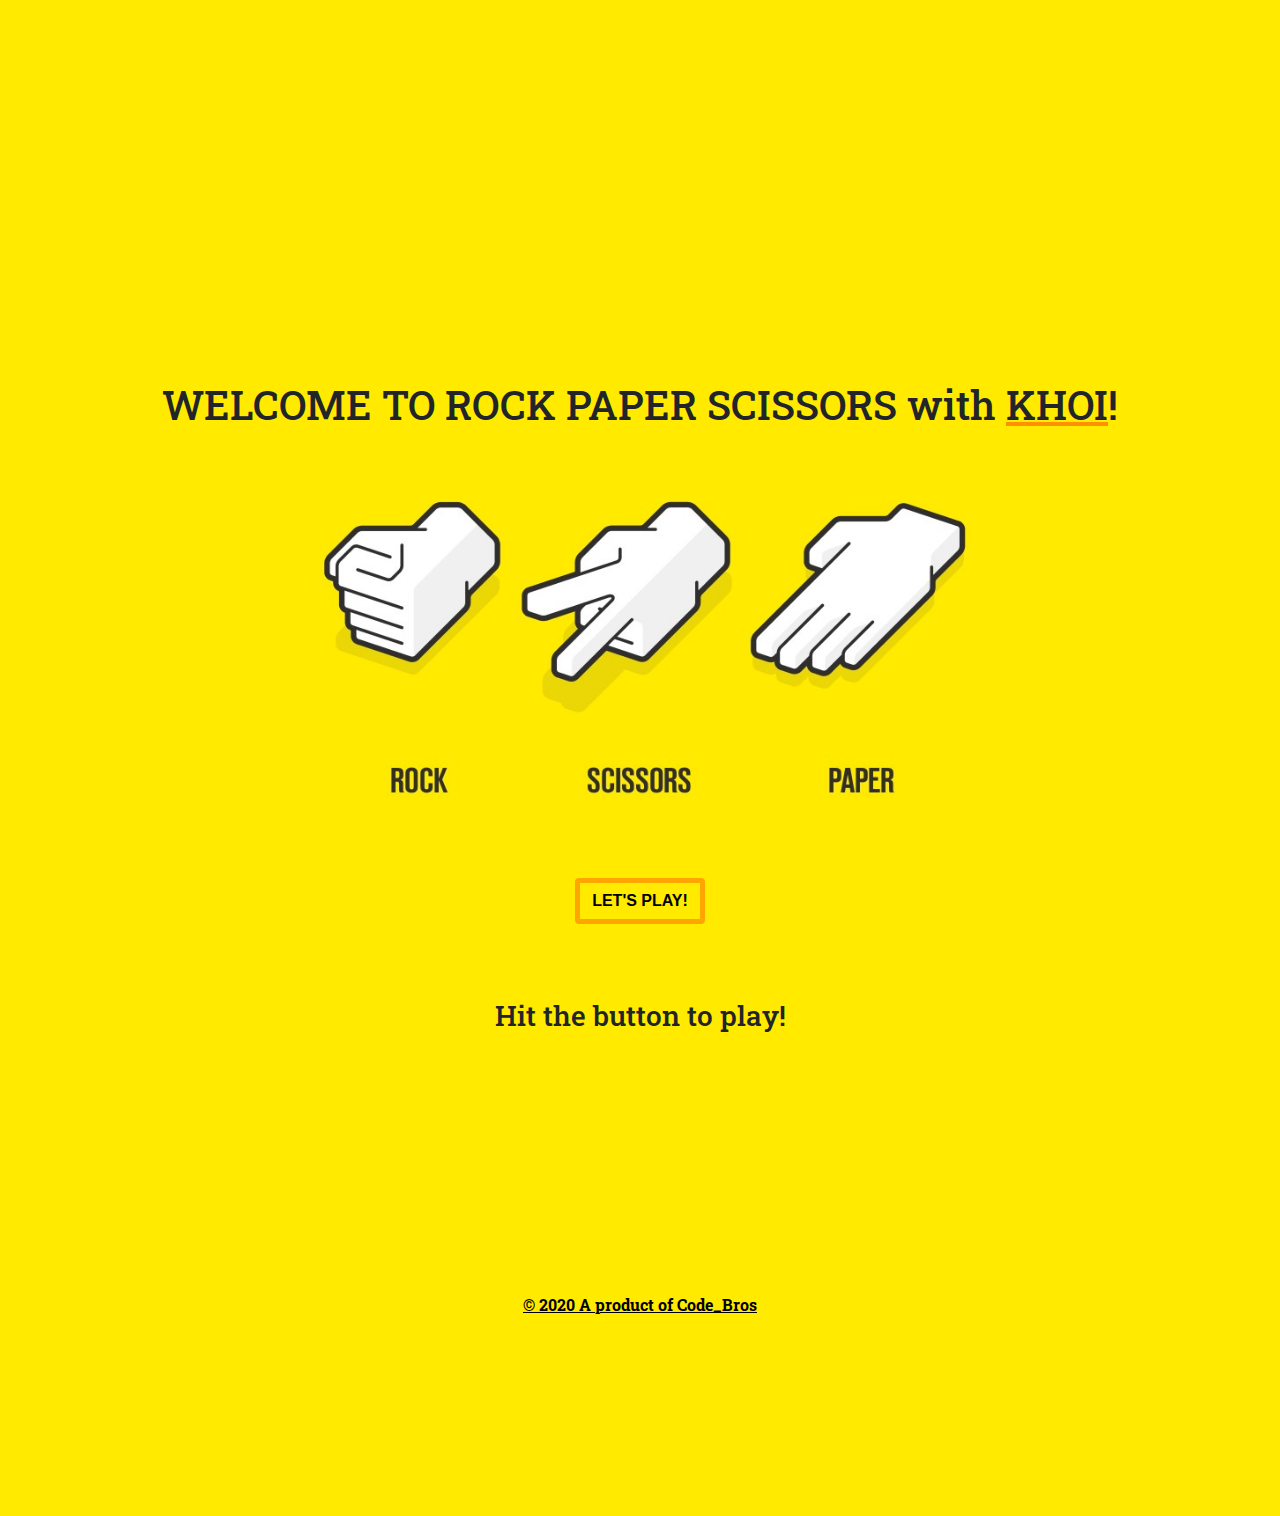
<file: index.html>
<!DOCTYPE html>
<html lang="en">
<head>
    <meta charset="UTF-8">
    <meta name="viewport" content="width=device-width, initial-scale=1.0">
    <link rel="stylesheet" type="text/css" href="css/main.css" >
    <link rel="icon" href="favicon.ico">
    <link href="https://fonts.googleapis.com/css2?family=Roboto+Slab:wght@900&display=swap" rel="stylesheet">
    <link rel="stylesheet" href="https://maxcdn.bootstrapcdn.com/bootstrap/4.4.1/css/bootstrap.min.css">
    <title>Rock Paper Scissors</title>
</head>
<body>
    <div class="container-fluid">     
        <div class="row" style="padding-top: 30%;">
            <div class="col">
                <h1>WELCOME TO ROCK PAPER SCISSORS with <span style="text-decoration: underline; text-decoration-color: rgb(255, 145, 0);">KHOI</span>!</h1>
            </div>
        </div>

        <div class="row">
            <div class="col">
                <ul>
                    <li><img src="background.jpg" width="60%" alt="Rock Paper Scissors"/></li>
                    <li><button id="letsplay" type="button" class="btn btn-outline-primary">LET'S PLAY!</button></li>
                    <li><h3>Hit the button to play!</h3> </li>
                </ul>
            </div>            
        </div>

        <div class="row">            
            <div class="popup-rule">
                <div class="row">
                    <div class="col">
                        <h3 id="popup-heading" style="color: gold;">RULES:</h3>
                        <h5>Anyone who gets 3 points first will be the winner!</h5>
                    </div>
                </div>

                <div class="row">
                    <div class="col">
                        <a href="./gamestart.html"><button type="button" class="btn btn-outline-primary">CONTINUE</button></a>
                    </div>
                </div>                
            </div>            
        </div>

        <footer>
            <div class="row" style="padding: 15% 0%;">
                <div class="col">
                    <a href="https://khoiuna.github.io/code_bros.github.io/index.html" target="_blank"><h6 style="font-weight: bold; color:black; text-decoration: underline;">&copy; 2020 A product of Code_Bros</h6></a>
                </div>            
            </div>            
        </footer>

    </div>    

    <script src="https://ajax.googleapis.com/ajax/libs/jquery/3.4.1/jquery.min.js"></script>
    <script src="https://cdnjs.cloudflare.com/ajax/libs/popper.js/1.16.0/umd/popper.min.js"></script>
    <script src="https://maxcdn.bootstrapcdn.com/bootstrap/4.4.1/js/bootstrap.min.js"></script>
    <script src="js/script-index.js"></script>
</body>
</html>
</file>
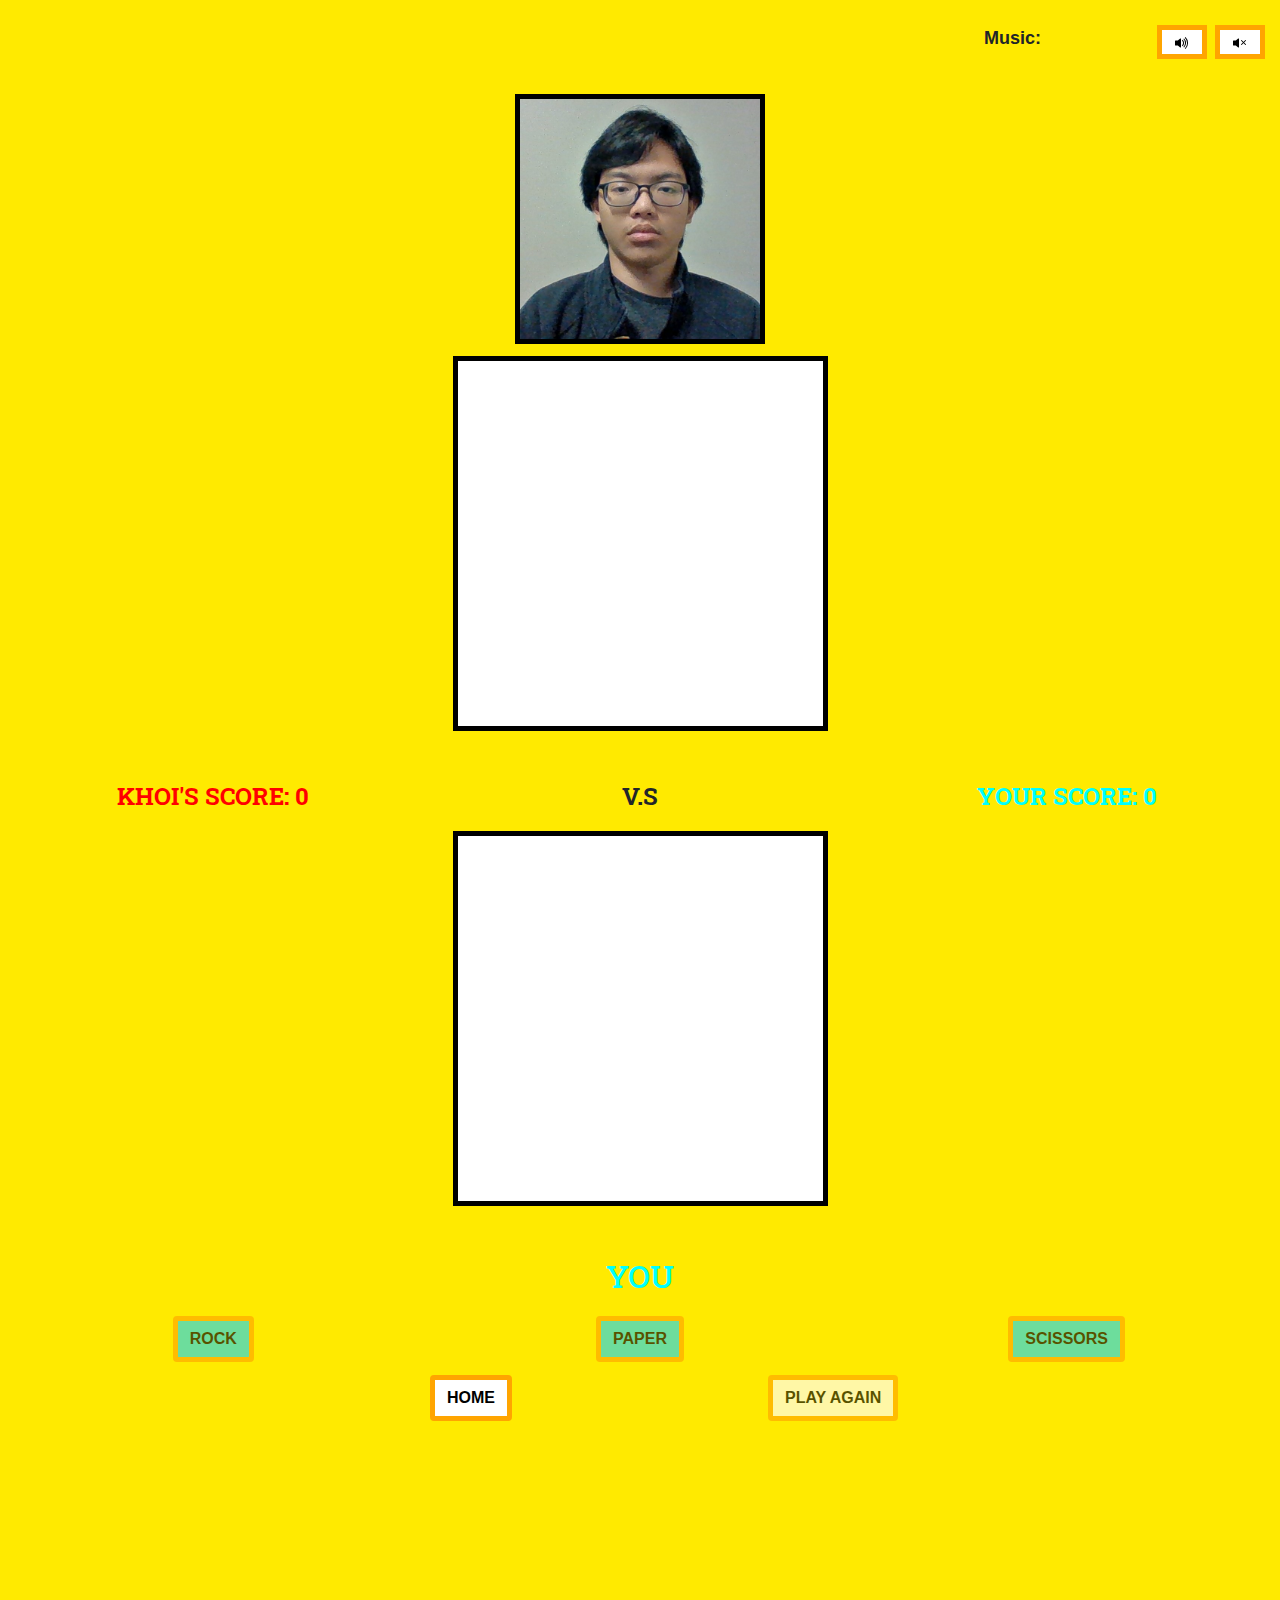
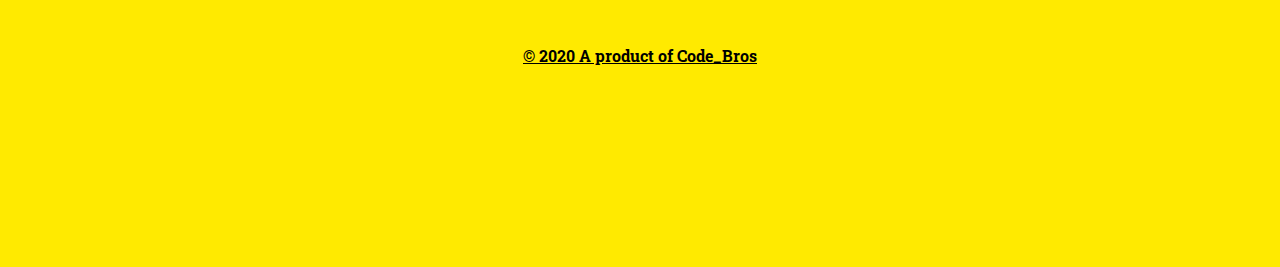
<file: gamestart.html>
<!DOCTYPE html>
<html lang="en">
<head>
    <meta charset="UTF-8">
    <meta name="viewport" content="width=device-width, initial-scale=1.0">
    <link rel="stylesheet" type="text/css" href="css/main.css" >
    <link rel="icon" href="favicon.ico">
    <link href="https://fonts.googleapis.com/css2?family=Roboto+Slab:wght@900&display=swap" rel="stylesheet">
    <link rel="stylesheet" href="https://maxcdn.bootstrapcdn.com/bootstrap/4.4.1/css/bootstrap.min.css">    
    <title>Game Starts</title>
</head>
<body>     
    <div class="container-fluid">  
        <div class="row" style="padding-top: 2%;">
            <div class="col-sm-10" style="text-align: right; padding-right: 2%;">
                <p style="font-size: large; font-weight: bold; margin-bottom: 1%;">Music:</p>
                <!-- Background music -->        
                <audio id="bgmusic" autoplay controls loop style="display: none;"><source src="bgmusic.mp3" type="audio/mpeg"></audio>    
            </div>

            <div class="col-sm-2" style="text-align: right;">                                               
                <button style="width: 50px; background-color: white;" onclick="play()">
                    <svg class="bi bi-volume-up-fill" width="1em" height="1em" viewBox="0 0 16 16" fill="currentColor" xmlns="http://www.w3.org/2000/svg">
                        <path d="M11.536 14.01A8.473 8.473 0 0014.026 8a8.473 8.473 0 00-2.49-6.01l-.708.707A7.476 7.476 0 0113.025 8c0 2.071-.84 3.946-2.197 5.303l.708.707z"/>
                        <path d="M10.121 12.596A6.48 6.48 0 0012.025 8a6.48 6.48 0 00-1.904-4.596l-.707.707A5.483 5.483 0 0111.025 8a5.483 5.483 0 01-1.61 3.89l.706.706z"/>
                        <path d="M8.707 11.182A4.486 4.486 0 0010.025 8a4.486 4.486 0 00-1.318-3.182L8 5.525A3.489 3.489 0 019.025 8 3.49 3.49 0 018 10.475l.707.707z"/>
                        <path fill-rule="evenodd" d="M6.717 3.55A.5.5 0 017 4v8a.5.5 0 01-.812.39L3.825 10.5H1.5A.5.5 0 011 10V6a.5.5 0 01.5-.5h2.325l2.363-1.89a.5.5 0 01.529-.06z" clip-rule="evenodd"/>
                    </svg>
                </button>            
            
                <button style="width: 50px; background-color: white; margin-left: 2%;" onclick="mute()">
                    <svg class="bi bi-volume-mute-fill" width="1em" height="1em" viewBox="0 0 16 16" fill="currentColor" xmlns="http://www.w3.org/2000/svg">
                        <path fill-rule="evenodd" d="M6.717 3.55A.5.5 0 017 4v8a.5.5 0 01-.812.39L3.825 10.5H1.5A.5.5 0 011 10V6a.5.5 0 01.5-.5h2.325l2.363-1.89a.5.5 0 01.529-.06zm7.137 1.596a.5.5 0 010 .708l-4 4a.5.5 0 01-.708-.708l4-4a.5.5 0 01.708 0z" clip-rule="evenodd"/>
                        <path fill-rule="evenodd" d="M9.146 5.146a.5.5 0 000 .708l4 4a.5.5 0 00.708-.708l-4-4a.5.5 0 00-.708 0z" clip-rule="evenodd"/>
                    </svg>
                </button>
            </div>
        </div>        
        
        <div class="row" style="padding-top: 2%;">      
            <div class="col">
                <img id="myface" src="normalface.jpg" width="20%" alt="Khoi's face"/>   
            </div>         
        </div>

        <div class="row" style="padding-bottom: 3%;">     
            <div class="col">
                <img id="mychoice" src="whitespace.jpg" alt="Whitespace"/>            
            </div>
        </div>

        <div class="row">
            <div class="col">
                <h4 style="font-weight: bold; text-align: center; color: red;">KHOI'S SCORE: <span id = "khoiscore">0</span></h4>
            </div>

            <div class="col">
                <h4 id="score" style="font-weight: bold;">V.S</h4>
            </div>         

            <div class="col">
                <h4 style="font-weight: bold; text-align: center; color: aqua;">YOUR SCORE: <span id = "yourscore">0</span></h4>
            </div>   
        </div>

        <div class="row" style="padding-bottom: 3%;">
            <div class="col">
                <img id="playerchoice" src="whitespace.jpg" width="45%" alt="Whitespace"/>            
            </div>
        </div>

        <div class="row">
            <div class="col">
                <h2 id="name" style="color: aqua;">YOU</h2>         
            </div>
        </div>

        <div class="row" style="padding-top: 0%;">
            <div class="col">
                <button type="button" id="rock" class="btn btn-outline-primary" style="background-color: rgb(32, 215, 240);">ROCK</button>
            </div>
            <div class="col">
                <button type="button" id="paper"  class="btn btn-outline-primary" style="background-color: rgb(32, 215, 240);">PAPER</button>
            </div>
            <div class="col">
                <button type="button" id="scissors" class="btn btn-outline-primary" style="background-color: rgb(32, 215, 240);">SCISSORS</button>
            </div>
        </div>        

        <div class="row" style="padding-bottom: 2%;">
            <div class="col" style="text-align: right; padding-right: 10%;">
                <a href="./index.html"><button type="button" class="btn btn-outline-primary" style="background-color: white;">HOME</button></a>
            </div>
            <div class="col" style="text-align: left; padding-left: 10%;">
                <a href="./gamestart.html"><button type="button" id="playagain" class="btn btn-outline-primary" style="background-color: white;" disabled>PLAY AGAIN</button></a>
            </div>
        </div>
        
        <footer style="padding: 15% 0%;">
            <div class="row">
                <div class="col">
                    <a href="https://khoiuna.github.io/code_bros.github.io/index.html" target="_blank"><h6 style="font-weight: bold; color:black; text-decoration: underline;">&copy; 2020 A product of Code_Bros</h6></a>
                </div>            
            </div>     
        </footer>
    </div>    

    <script src="https://ajax.googleapis.com/ajax/libs/jquery/3.4.1/jquery.min.js"></script>
    <script src="https://cdnjs.cloudflare.com/ajax/libs/popper.js/1.16.0/umd/popper.min.js"></script>
    <script src="https://maxcdn.bootstrapcdn.com/bootstrap/4.4.1/js/bootstrap.min.js"></script>    
    <script src="js/script.js"></script>
</body>
</html>
</file>
<file: css/main.css>
* {
    padding: 0;
    margin: 0;    
}

h1 ,h2, h3, h4, h5, h6 {
    font-family: 'Roboto Slab', serif;
}

body {
    background-color: #FFEA00 !important;    
}

.col {        
    text-align: center;
    padding: 0.5%;
}

ul {
    list-style: none;    
}

ul li {
    padding: 3%;
}

button {
    border: 5px solid orange !important;
    color: black !important;
    font-weight: bold !important;
}

#myface {
    border: 5px solid black;
}

#khoiscore, #yourscore {    
    font-weight: bold;    
}

#mychoice , #playerchoice {
    border: 5px solid black;
    width: 30%;
}

.popup-rule {
    z-index: 1000;
    background-color: white;    
    position: fixed;
    top: 20%;
    left: 32%;
    right: 0;
    bottom: 0;
    width: 35%;
    height: 35%;    
    border: 5px solid orange;    
    border-radius: 5%;  
    display: none;        
}

.popup {
    z-index: 1000;
    background-color: white;    
    position: fixed;
    top: 20%;
    left: 25%;
    right: 0;
    bottom: 0;
    width: 50%;
    height: 55%;    
    border: 5px solid orange;    
    border-radius: 5%;    
    display: none;   
}

.popup-name {
    z-index: 1000;
    background-color: white;    
    position: fixed;
    top: 20%;
    left: 35%;
    right: 0;
    bottom: 0;
    width: 30%;
    height: 35%;    
    border: 5px solid orange;    
    border-radius: 5%;          
}

.popup-rule .col {
    text-align: center;    
    padding: 3%;   
}

.popup .col {    
    text-align: center;    
    padding: 5%;    
}

.popup-name .col {
    text-align: center;    
    padding: 3%;   
}

@media only screen and (max-width: 670px) {
    .popup-rule {
        width: 63%;
        height: 32%;
        top: 25%;
        left: 20%;
    }
    
    .popup {
        height: 30%;
        width: 56%;        
        top: 25%;
        left: 21.5%;
    }

    .popup-name {
        width: 60%;
        height: 31%;
        top: 25%;
        left: 21.5%;
    }    
}

@media only screen and (max-width: 360px) {
    .popup-rule {
        width: 65%;
        height: 33%;
        top: 25%;
        left: 17.5%;
    }

    .popup {
        height: 35%;
        width: 60%;
        top: 25%;
        left: 21%;
    }

    .popup-name {
        width: 55%;
        height: 33%;
        top: 25%;
        left: 22.5%;
    }    
}
</file>
